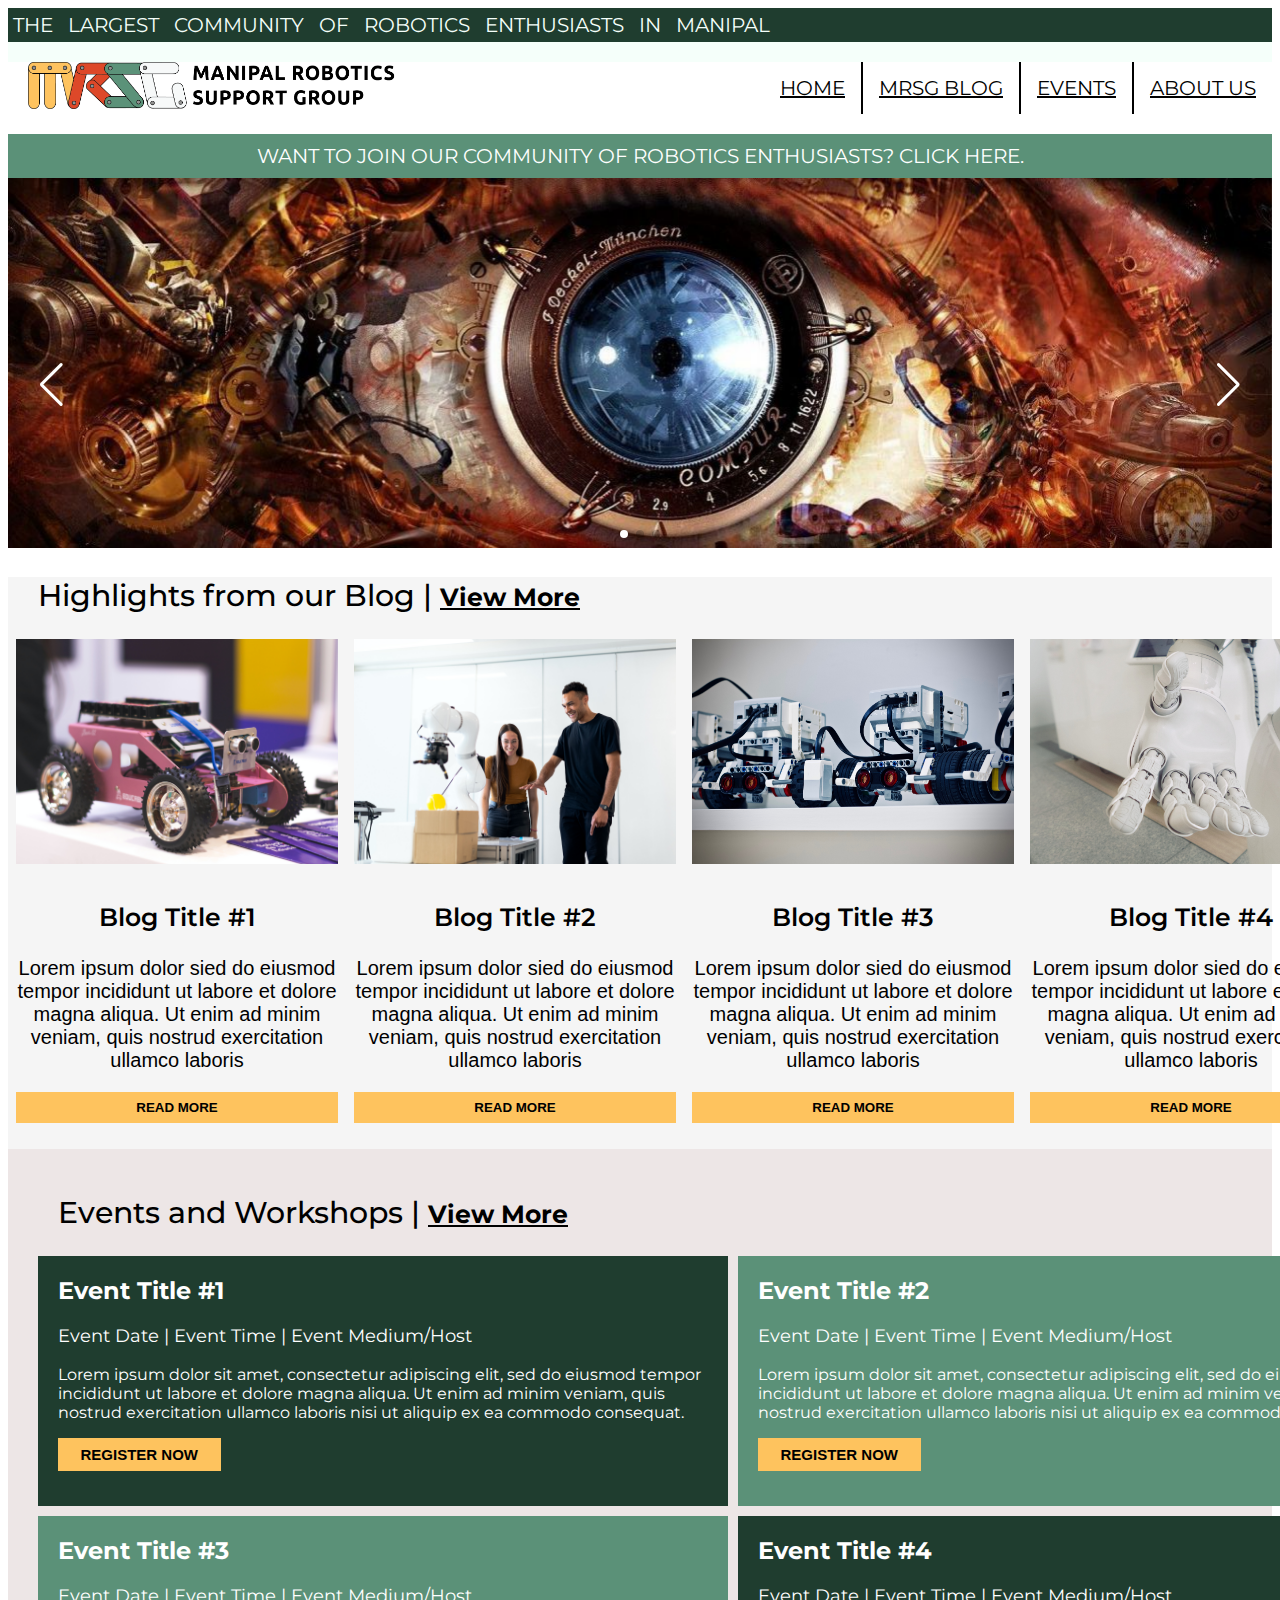
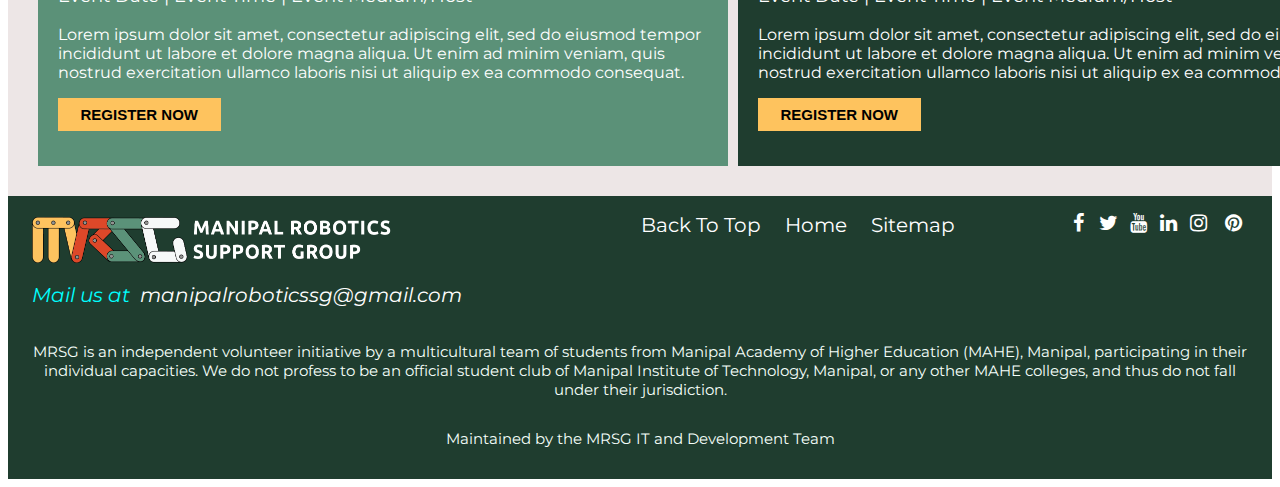
<file: index.html>
<!DOCTYPE html>
<html lang="en">

<head>
    <title>MRSG-Home</title>
    <meta charset="UTF-8">
    <meta name="viewport" content="width=device-width, initial-scale=1">
    <link rel="stylesheet" href="./index.css">
    <link rel="icon" type="image/x-icon" href="./image/MRSG-removebg-preview.png">
    <link rel="preconnect" href="https://fonts.googleapis.com"><link rel="preconnect" href="https://fonts.gstatic.com" crossorigin><link href="https://fonts.googleapis.com/css2?family=Montserrat:ital,wght@0,100;0,200;0,300;0,400;0,500;1,100;1,200;1,300;1,400;1,500&display=swap" rel="stylesheet">
    <link rel="stylesheet" href="https://cdn.jsdelivr.net/npm/swiper@8/swiper-bundle.min.css"/>
</head>

<body>
    <a name="top"></a>
    <div class="header">
        <p>THE &nbsp; LARGEST &nbsp; COMMUNITY &nbsp; OF &nbsp; ROBOTICS &nbsp; ENTHUSIASTS &nbsp; IN &nbsp; MANIPAL</p>
        <div class="topnav">
            <img src="./image/MRSG-logo-horizontal-blacktxt.png" alt="MRSG" width=30% height=10%>
            <a href="./about.html" class="split last" target="_blank" rel="noopener noreferrer">ABOUT US</a>
            <a href="./events.html" class="split" target="_blank" rel="noopener noreferrer">EVENTS</a>
            <a href="#" class="split" target="_blank" rel="noopener noreferrer">MRSG BLOG</a>
            <a href="./index.html" class="split" target="_blank" rel="noopener noreferrer">HOME</a>
        </div>
    </div>
    <div class="body">
        <div class="announcement">
            <p class = "announcement-text">WANT TO JOIN OUR COMMUNITY OF ROBOTICS ENTHUSIASTS? <a href="">CLICK HERE.</a></p>
        </div>

        <!-- Slideshow container -->
        <div class="swiper slideshow-container">
            <!-- Additional required wrapper -->
            <div class="swiper-wrapper">
              <!-- Slides -->
              <div class="swiper-slide"><img src = "image/carousel1.jpg"></div>
              <div class="swiper-slide"><img src = "image/carousel2.jpg"></div>
              <div class="swiper-slide"><img src = "image/carousel3.jpg"></div>
            </div>
            <!-- Pagination -->
            <div class="swiper-pagination"></div>
          
            <!-- Navigation buttons -->
            <div class="swiper-button-prev swiper-button"></div>
            <div class="swiper-button-next swiper-button"></div>
        </div>

        <div class = "website-body">
            <div class="blogs">
                <h2 class = "section-heading">Highlights from our Blog | <a href="#" class="link" target="_blank" rel="noopener noreferrer">View
                        More</a></h2>
                <div class="row">
                    <div class="column">
                        <div class="card">
                            <img src="image/placeholder1.jpg" alt="Blog-Image" class = "blog-image">
                            <div class="event-snippeter">
                                <p class = "blog-title">Blog Title #1</p>
                                <p class = "blog-snippet">Lorem ipsum dolor sied do eiusmod tempor incididunt ut labore et dolore magna aliqua. Ut enim ad minim veniam, quis nostrud exercitation ullamco laboris </p>
                                <p><button class="read-more button"><a href="" class="links">READ MORE</a></button></p>
                            </div>
                        </div>
                    </div>

                    <div class="column">
                        <div class="card">
                            <img src="image/placeholder2.jpg" alt="Blog-Image" class = "blog-image">
                            <div class="event-snippeter">
                                <p class = "blog-title">Blog Title #2</p>
                                <p class = "blog-snippet">Lorem ipsum dolor sied do eiusmod tempor incididunt ut labore et dolore magna aliqua. Ut enim ad minim veniam, quis nostrud exercitation ullamco laboris </p>
                                <p><button class="read-more button"><a href="" class="links">READ MORE</a></button></p>
                            </div>
                        </div>
                    </div>

                    <div class="column">
                        <div class="card">
                            <img src="image/placeholder3.jpg" alt="Blog-Image" class = "blog-image">
                            <div class="event-snippeter">
                                <p class = "blog-title">Blog Title #3</p>
                                <p class = "blog-snippet">Lorem ipsum dolor sied do eiusmod tempor incididunt ut labore et dolore magna aliqua. Ut enim ad minim veniam, quis nostrud exercitation ullamco laboris </p>
                                <p><button class="read-more button"><a href="" class="links">READ MORE</a></button></p>
                            </div>
                        </div>
                    </div>
                    <div class="column">
                        <div class="card">
                            <img src="image/placeholder4.jpg" alt="Blog-Image" class = "blog-image">
                            <div class="event-snippeter">
                                <p class = "blog-title">Blog Title #4</p>
                                <p class = "blog-snippet">Lorem ipsum dolor sied do eiusmod tempor incididunt ut labore et dolore magna aliqua. Ut enim ad minim veniam, quis nostrud exercitation ullamco laboris </p>
                                <p><button class="read-more button"><a href="#" class="links">READ MORE</a></button></p>
                            </div>
                        </div>
                    </div>
                </div>
            </div>

            <div class="events">
                <h2 class = "section-heading">Events and Workshops | <a href="#" class="link" target="_blank" rel="noopener noreferrer">View
                    More</a></h2>
                <div class="rows">
                    <div class="columns">
                        <div class="dark-card event-card">
                            <div class="event-snippet">
                                <h2>Event Title #1</h2>
                                <p class = "event-details">Event Date   |   Event Time  |   Event Medium/Host</p>
                                <p>Lorem ipsum dolor sit amet, consectetur adipiscing elit, sed do eiusmod tempor incididunt ut labore et dolore magna aliqua. Ut enim ad minim veniam, quis nostrud exercitation ullamco laboris nisi ut aliquip ex ea commodo consequat.</p>
                                <button class="buttons"><a href="#" class="links register-link">REGISTER NOW</a></button>
                            </div>
                        </div>
                    </div>
                    <div class="columns">
                        <div class="light-card event-card">
                            <div class="event-snippet">
                                <h2>Event Title #2</h2>
                                <p class = "event-details">Event Date   |   Event Time  |   Event Medium/Host</p>
                                <p>Lorem ipsum dolor sit amet, consectetur adipiscing elit, sed do eiusmod tempor incididunt ut labore et dolore magna aliqua. Ut enim ad minim veniam, quis nostrud exercitation ullamco laboris nisi ut aliquip ex ea commodo consequat.</p>
                                <button class="buttons"><a href="#" class="links register-link">REGISTER NOW</a></button>
                            </div>
                        </div>
                    </div>
                </div>
                <div class = "rows">
                    <div class="columns">
                        <div class="light-card event-card">
                            <div class="event-snippet">
                                <h2>Event Title #3</h2>
                                <p class = "event-details">Event Date   |   Event Time  |   Event Medium/Host</p>
                                <p>Lorem ipsum dolor sit amet, consectetur adipiscing elit, sed do eiusmod tempor incididunt ut labore et dolore magna aliqua. Ut enim ad minim veniam, quis nostrud exercitation ullamco laboris nisi ut aliquip ex ea commodo consequat.</p>
                                <button class="buttons"><a href="#" class="links register-link">REGISTER NOW</a></button>
                            </div>
                        </div>
                    </div>
                    <div class="columns">
                        <div class="dark-card event-card">
                            <div class="event-snippet">
                                <h2>Event Title #4</h2>
                                <p class = "event-details">Event Date   |   Event Time  |   Event Medium/Host</p>
                                <p>Lorem ipsum dolor sit amet, consectetur adipiscing elit, sed do eiusmod tempor incididunt ut labore et dolore magna aliqua. Ut enim ad minim veniam, quis nostrud exercitation ullamco laboris nisi ut aliquip ex ea commodo consequat.</p>
                                <button class="buttons"><a href="#" class="links register-link">REGISTER NOW</a></button>
                            </div>
                        </div>
                    </div>
                </div>
            </div>
        </div>

        <footer class="footer">
            <div class = footer-top">
                <p><img src="./image/MRSG-logo-horizontal-whitetxt.png" alt="MRSG" width=30% height=10% class="mid">
                     &nbsp;&nbsp;&nbsp;&nbsp&nbsp;&nbsp;&nbsp;&nbsp;&nbsp;&nbsp;&nbsp;&nbsp;&nbsp;&nbsp;&nbsp;&nbsp;&nbsp;&nbsp;&nbsp;&nbsp;&nbsp;&nbsp;&nbsp;&nbsp;&nbsp;&nbsp;&nbsp;&nbsp;&nbsp;&nbsp;&nbsp;&nbsp;&nbsp;&nbsp;&nbsp;&nbsp;&nbsp;&nbsp;&nbsp;&nbsp;&nbsp;&nbsp;&nbsp;&nbsp;&nbsp;&nbsp;&nbsp;&nbsp;&nbsp;
                    <a href="#top">&nbsp;&nbsp;&nbsp; &nbsp;&nbsp;&nbsp; Back To Top &nbsp;&nbsp;&nbsp;</a>
                    <a href="./index.html">Home &nbsp;&nbsp;&nbsp;</a>
                    <a href="">Sitemap &nbsp;&nbsp;&nbsp;</a>
                    <link rel="stylesheet"
                        href="https://cdnjs.cloudflare.com/ajax/libs/font-awesome/4.7.0/css/font-awesome.min.css">
                    <a href="#" class="fa fa-pinterest"></a>
                    <a href="https://instagram.com/manipalroboticssg" class="fa fa-instagram" target="_blank"
                    rel="noopener noreferrer">&nbsp;&nbsp;</a>
                    <a href="https://linkedin.com/company/manipalroboticssg" class="fa fa-linkedin" target="_blank"
                        rel="noopener noreferrer">&nbsp;&nbsp;</a>
                    <a href="https://youtube.com/channel/UCE44BowIiJPHc8q-QUDwRFg" class="fa fa-youtube" target="_blank"
                        rel="noopener noreferrer">&nbsp;&nbsp;</a>
                    <a href="#" class="fa fa-twitter" target="_blank" rel="noopener noreferrer">&nbsp;&nbsp;</a>
                    <a href="#" class="fa fa-facebook" target="_blank" rel="noopener noreferrer">&nbsp;&nbsp;</a>
                </p>
                <div class="email">
                    <p>Mail us at &nbsp;<a href="mailto: manipalroboticssg@gmail.com " target="_blank"
                        rel="noopener noreferrer">manipalroboticssg@gmail.com</a></p>
                </div>
            </div>
            <div class="footer-middle">
                <p>MRSG is an independent volunteer initiative by a multicultural team of students from Manipal
                    Academy
                    of
                    Higher Education (MAHE), Manipal, participating in their individual capacities. We do not
                    profess to
                    be
                    an official student club of Manipal Institute of Technology, Manipal, or any other MAHE
                    colleges,
                    and
                    thus do not fall under their jurisdiction.</p>
            </div>
            <div class="footer-bottom">
                <p>Maintained by the MRSG IT and Development Team</p>
            </div>
        </footer>
        <script src="https://cdn.jsdelivr.net/npm/swiper@8/swiper-bundle.min.js"></script>
        <script src="index.js"></script>
</body>

</html>
</file>
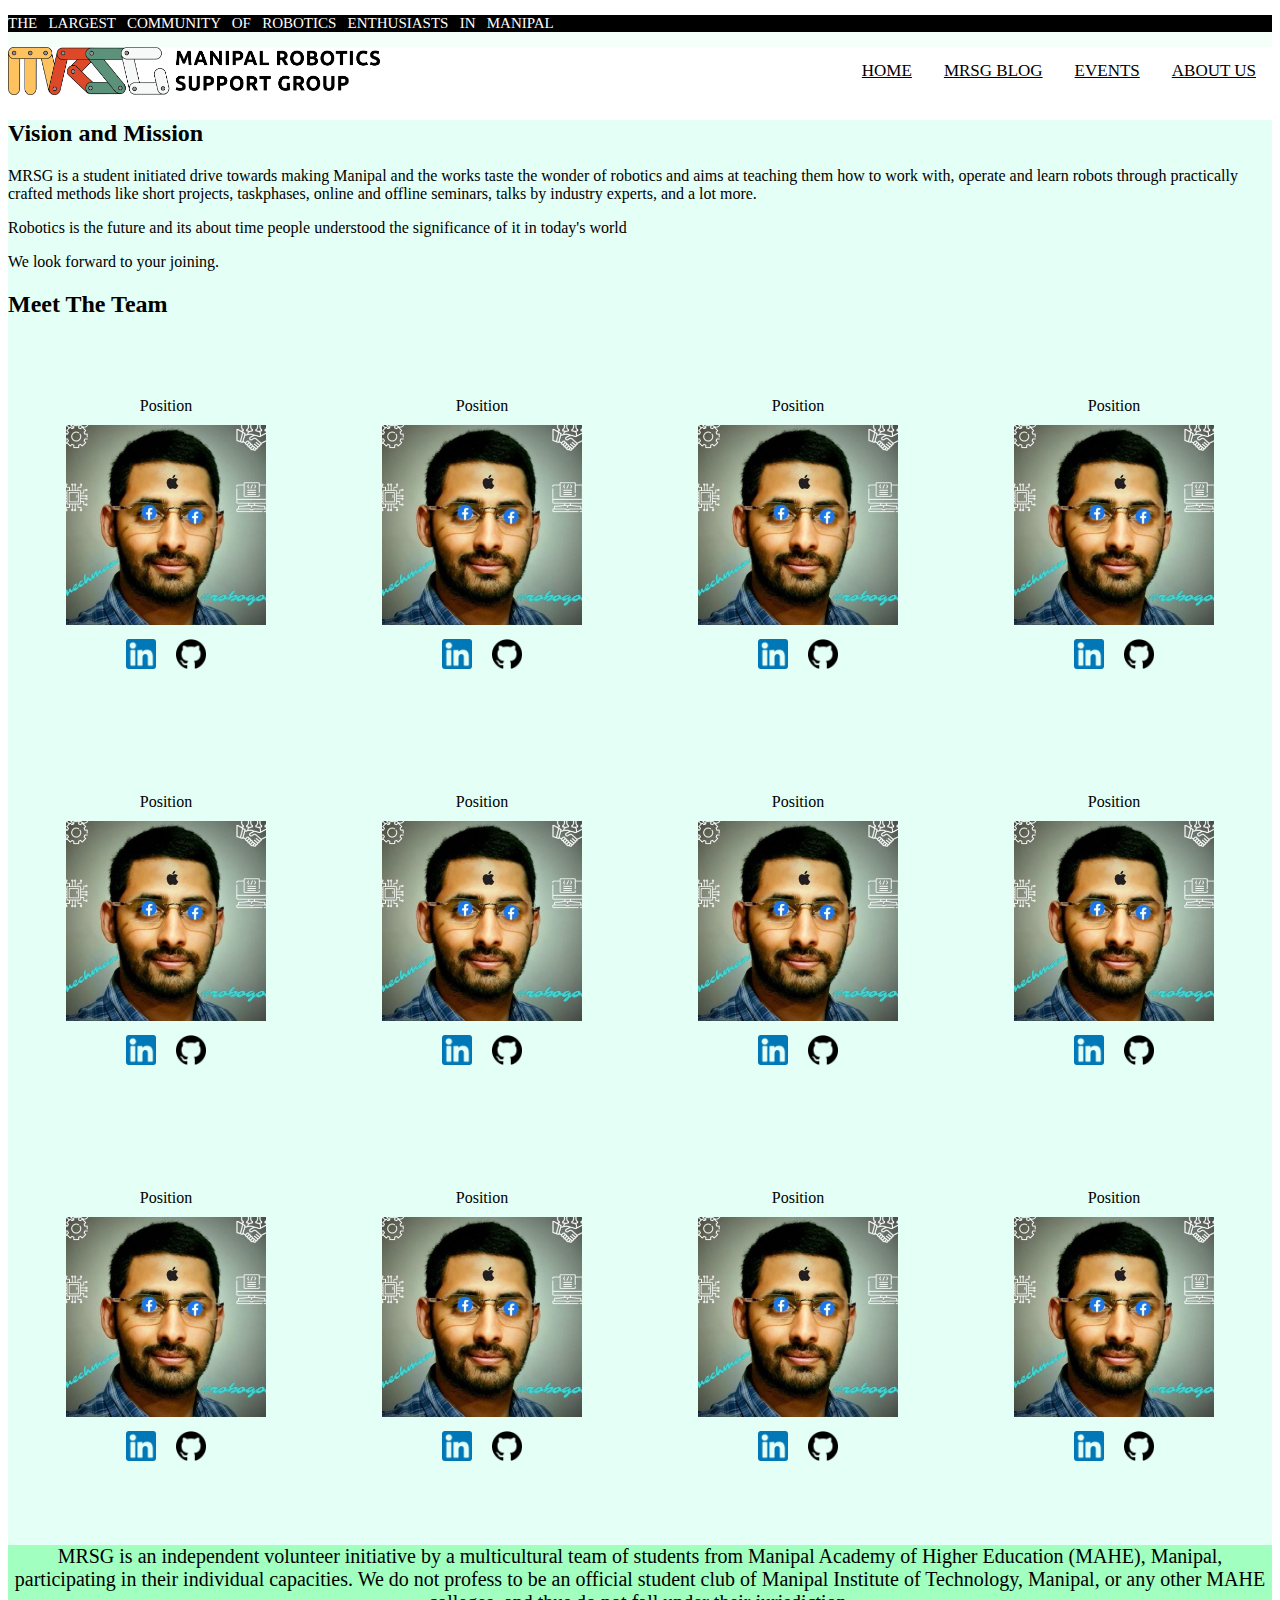
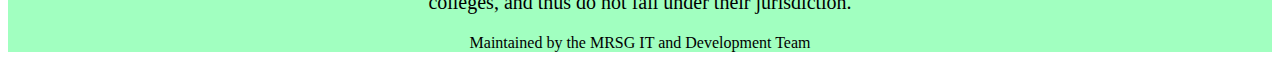
<file: about.html>
<!DOCTYPE html>
<html lang="en">

<head>
    <Title>MRSG-About</Title>
    <meta charset="UTF-8">
    <meta name="viewport" content="width=device-width, initial-scale=1">
    <link rel="stylesheet" href="style.css">
    <link rel="icon" type="image/x-icon" href="./image/MRSG-removebg-preview.png">
</head>
<body>
<div class="header">

    <p>THE &nbsp; LARGEST &nbsp; COMMUNITY &nbsp; OF &nbsp; ROBOTICS &nbsp; ENTHUSIASTS &nbsp; IN &nbsp; MANIPAL</p>

    <div class="topnav">

        <img src="./image/MRSG-logo-horizontal-blacktxt.png" alt="MRSG" width=30% height=10%>

        <a href="./about.html" class="split">ABOUT US</a>

        <a href="./events.html" class="split">EVENTS</a>

        <a href="./blog.html" class="split">MRSG BLOG</a>

        <a href="./index.html" class="split">HOME</a>

    </div>

</div>

<div class="content">
<h2>Vision and Mission</h2>
<p>MRSG is a student initiated drive towards making Manipal and the works taste the wonder of robotics and aims at teaching them how to work with, operate and learn robots through practically crafted methods like short projects, taskphases, online and offline seminars, talks by industry experts, and a lot more.

</p>
<p>Robotics is the future and its about time people understood the significance of it in today's world</p>
<p>We look forward to your joining. </p>
<h2>Meet The Team</h2>

<div class="meet-team">
    <div class="team-item">
        <div class="position">Position</div>
        <img class="meet-image" src="image/god.jpeg">
        <div class="sm">
            <a href="https://www.linkedin.com/login" target="_blank"><img class="sm-im" src="image/linked.png"></a>
            <a href="https://github.com/" target="_blank"><img class="sm-im" src="image/git.png"></a>
            <!--<a href="https://www.instagram.com/" target="_blank"><img class="sm-im" src="insta.png"></a>
            -->
        </div>
    </div>
    <div class="team-item">
        <div class="position">Position</div>
        <img class="meet-image" src="image/god.jpeg">
        <div class="sm">
            <a href="https://www.linkedin.com/login" target="_blank"><img class="sm-im" src="image/linked.png"></a>
            <a href="https://github.com/" target="_blank"><img class="sm-im" src="image/git.png"></a>
            <!--<a href="https://www.instagram.com/" target="_blank"><img class="sm-im" src="insta.png"></a>
            -->
        </div>
    </div>

    <div class="team-item">
        <div class="position">Position</div>
        <img class="meet-image" src="image/god.jpeg">
        <div class="sm">
            <a href="https://www.linkedin.com/login" target="_blank"><img class="sm-im" src="image/linked.png"></a>
            <a href="https://github.com/" target="_blank"><img class="sm-im" src="image/git.png"></a>
            <!--<a href="https://www.instagram.com/" target="_blank"><img class="sm-im" src="insta.png"></a>
            -->
        </div>
    </div>

    <div class="team-item">
        <div class="position">Position</div>
        <img class="meet-image" src="image/god.jpeg">
        <div class="sm">
            <a href="https://www.linkedin.com/login" target="_blank"><img class="sm-im" src="image/linked.png"></a>
            <a href="https://github.com/" target="_blank"><img class="sm-im" src="image/git.png"></a>
            <!--<a href="https://www.instagram.com/" target="_blank"><img class="sm-im" src="insta.png"></a>
            -->
        </div>
    </div>

    <div class="team-item">
        <div class="position">Position</div>
        <img class="meet-image" src="image/god.jpeg">
        <div class="sm">
            <a href="https://www.linkedin.com/login" target="_blank"><img class="sm-im" src="image/linked.png"></a>
            <a href="https://github.com/" target="_blank"><img class="sm-im" src="image/git.png"></a>
            <!--<a href="https://www.instagram.com/" target="_blank"><img class="sm-im" src="insta.png"></a>
            -->
        </div>
    </div>
    <div class="team-item">
        <div class="position">Position</div>
        <img class="meet-image" src="image/god.jpeg">
        <div class="sm">
            <a href="https://www.linkedin.com/login" target="_blank"><img class="sm-im" src="image/linked.png"></a>
            <a href="https://github.com/" target="_blank"><img class="sm-im" src="image/git.png"></a>
            <!--<a href="https://www.instagram.com/" target="_blank"><img class="sm-im" src="insta.png"></a>
            -->
        </div>
    </div>

    <div class="team-item">
        <div class="position">Position</div>
        <img class="meet-image" src="image/god.jpeg">
        <div class="sm">
            <a href="https://www.linkedin.com/login" target="_blank"><img class="sm-im" src="image/linked.png"></a>
            <a href="https://github.com/" target="_blank"><img class="sm-im" src="image/git.png"></a>
            <!--<a href="https://www.instagram.com/" target="_blank"><img class="sm-im" src="insta.png"></a>
            -->
        </div>
    </div>

    <div class="team-item">
        <div class="position">Position</div>
        <img class="meet-image" src="image/god.jpeg">
        <div class="sm">
            <a href="https://www.linkedin.com/login" target="_blank"><img class="sm-im" src="image/linked.png"></a>
            <a href="https://github.com/" target="_blank"><img class="sm-im" src="image/git.png"></a>
            <!--<a href="https://www.instagram.com/" target="_blank"><img class="sm-im" src="insta.png"></a>
            -->
        </div>
    </div>

    <div class="team-item">
        <div class="position">Position</div>
        <img class="meet-image" src="image/god.jpeg">
        <div class="sm">
            <a href="https://www.linkedin.com/login" target="_blank"><img class="sm-im" src="image/linked.png"></a>
            <a href="https://github.com/" target="_blank"><img class="sm-im" src="image/git.png"></a>
            <!--<a href="https://www.instagram.com/" target="_blank"><img class="sm-im" src="insta.png"></a>
            -->
        </div>
    </div>
    <div class="team-item">
        <div class="position">Position</div>
        <img class="meet-image" src="image/god.jpeg">
        <div class="sm">
            <a href="https://www.linkedin.com/login" target="_blank"><img class="sm-im" src="image/linked.png"></a>
            <a href="https://github.com/" target="_blank"><img class="sm-im" src="image/git.png"></a>
            <!--<a href="https://www.instagram.com/" target="_blank"><img class="sm-im" src="insta.png"></a>
            -->
        </div>
    </div>

    <div class="team-item">
        <div class="position">Position</div>
        <img class="meet-image" src="image/god.jpeg">
        <div class="sm">
            <a href="https://www.linkedin.com/login" target="_blank"><img class="sm-im" src="image/linked.png"></a>
            <a href="https://github.com/" target="_blank"><img class="sm-im" src="image/git.png"></a>
            <!--<a href="https://www.instagram.com/" target="_blank"><img class="sm-im" src="insta.png"></a>
            -->
        </div>
    </div>

    <div class="team-item">
        <div class="position">Position</div>
        <img class="meet-image" src="image/god.jpeg">
        <div class="sm">
            <a href="https://www.linkedin.com/login" target="_blank"><img class="sm-im" src="image/linked.png"></a>
            <a href="https://github.com/" target="_blank"><img class="sm-im" src="image/git.png"></a>
            <!--<a href="https://www.instagram.com/" target="_blank"><img class="sm-im" src="insta.png"></a>
            -->
        </div>
    </div>
    
</div>
<div class="feet">
<div class="footer-body">
    <p>MRSG is an independent volunteer initiative by a multicultural team of students from Manipal
        Academy
        of
        Higher Education (MAHE), Manipal, participating in their individual capacities. We do not
        profess to
        be
        an official student club of Manipal Institute of Technology, Manipal, or any other MAHE
        colleges,
        and
        thus do not fall under their jurisdiction.</p>
</div>
<div class="footer-bottom">
    <p>Maintained by the MRSG IT and Development Team</p>
</div>
</div>





</body>

</html>
</file>
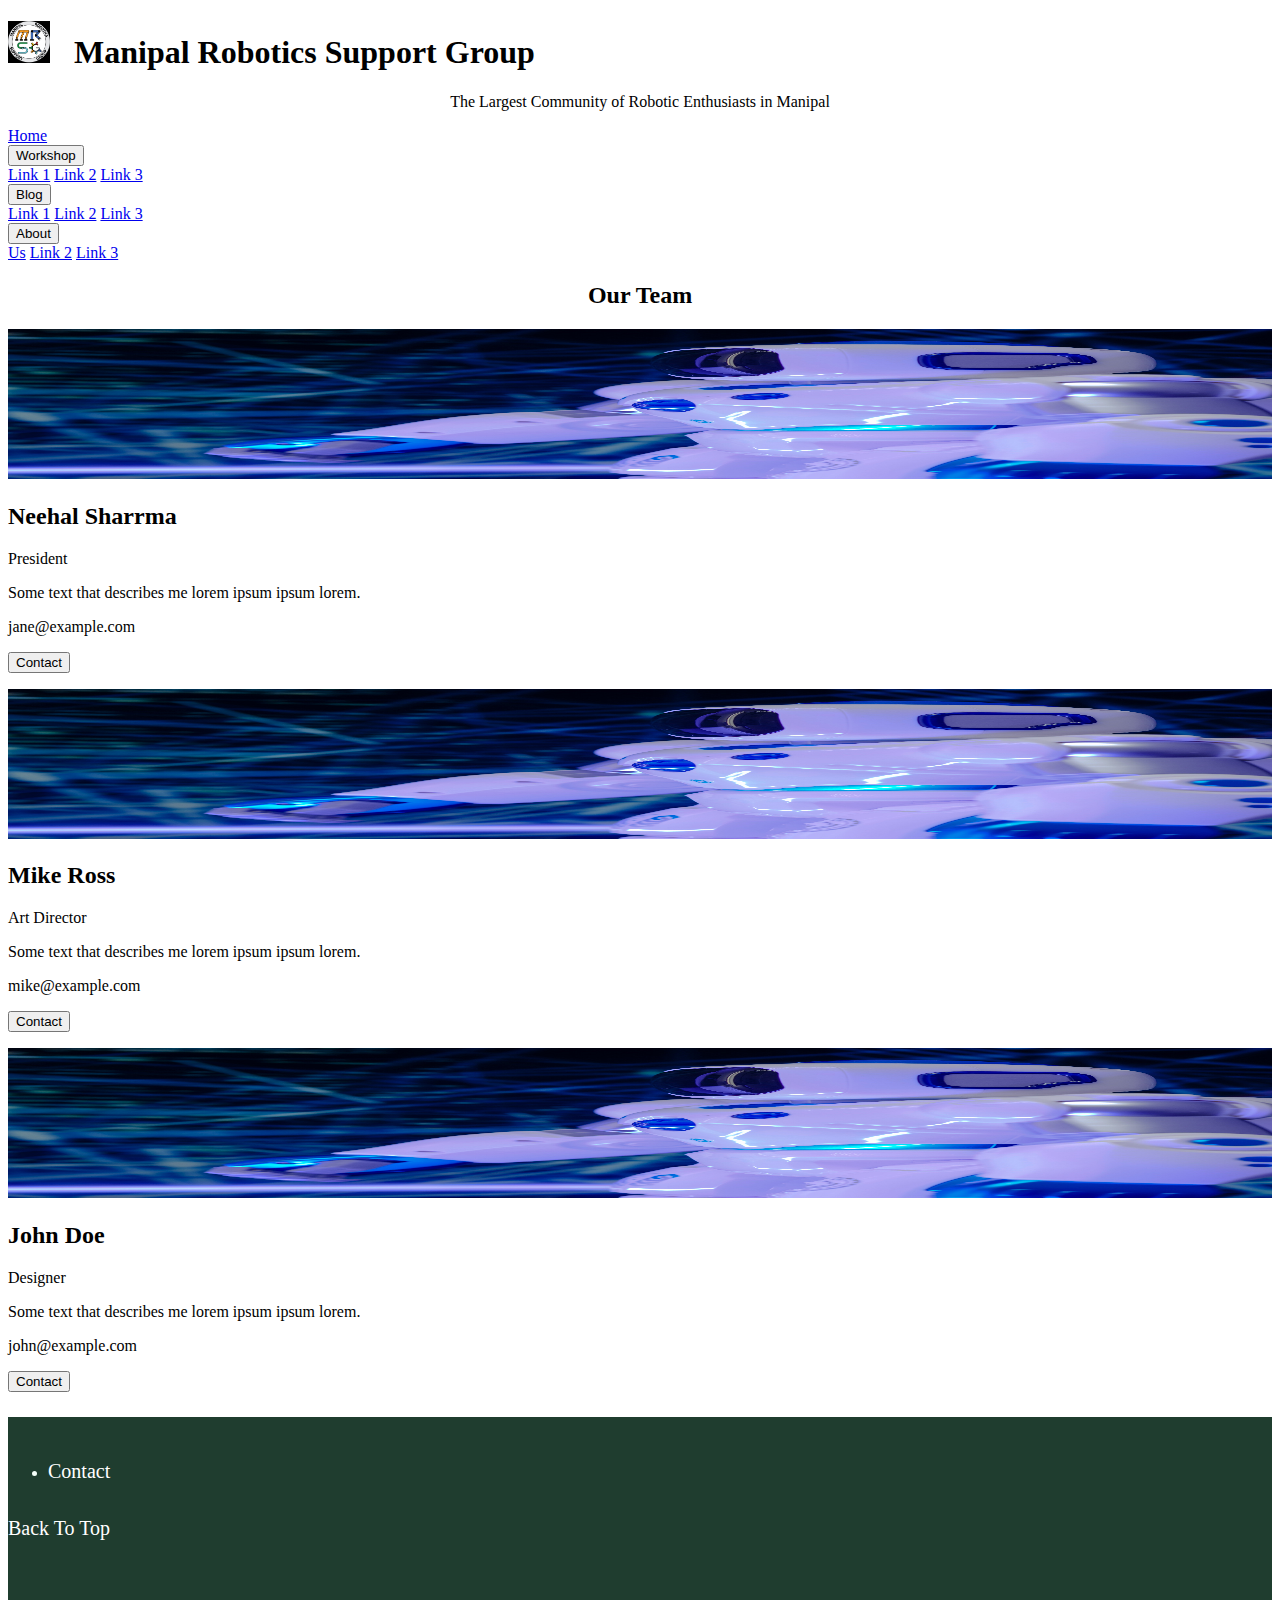
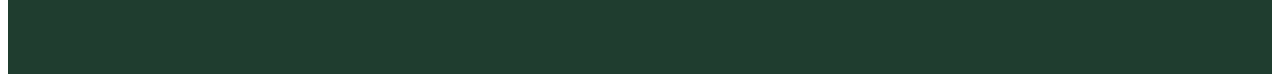
<file: aboutus.html>
<!DOCTYPE html>
<html lang="en">

<head>
    <title>MRSG-About</title>
    <meta charset="UTF-8">
    <meta name="viewport" content="width=device-width, initial-scale=1">
    <link rel="stylesheet" href="style.css">
    <link rel="icon" type="image/x-icon" href="./image/MRSG.jpeg">
</head>

<body>
    <div class="aheader">
        <h1 id="top"><img src="./image/MRSG.jpeg" alt="MRSG" width="42" height="42"> &nbsp; Manipal Robotics Support
            Group</h1>
        <p style="text-align: center"> The Largest Community of Robotic Enthusiasts in Manipal</p>
    </div>
    <div class="navbar">
        <a href="./index.html" class="right">Home</a>
        <div class="dropdown">
            <button class="dropbtn">Workshop
                <i class="fa fa-caret-down"></i>
            </button>
            <div class="dropdown-content">
                <a href="#">Link 1</a>
                <a href="#">Link 2</a>
                <a href="#">Link 3</a>
            </div>
        </div>
        <div class="dropdown">
            <button class="dropbtn">Blog
                <i class="fa fa-caret-down"></i>
            </button>
            <div class="dropdown-content">
                <a href="#">Link 1</a>
                <a href="#">Link 2</a>
                <a href="#">Link 3</a>
            </div>
        </div>
        <div class="dropdown">
            <button class="dropbtn">About
                <i class="fa fa-caret-down"></i>
            </button>
            <div class="dropdown-content">
                <a href="./about.html" target="_blank" rel="noopener noreferrer">Us</a>
                <a href="#">Link 2</a>
                <a href="#">Link 3</a>
            </div>
        </div>
    </div>
    <h2 style="text-align:center">Our Team</h2>
    <div class="row">
        <div class="column">
            <div class="card">
                <img src="./image/pexels-kindel-media-8566521.jpg" alt="Jane" style="width:100%" height="150">
                <div class="container">
                    <h2>Neehal Sharrma</h2>
                    <p class="title">President</p>
                    <p>Some text that describes me lorem ipsum ipsum lorem.</p>
                    <p>jane@example.com</p>
                    <p><button class="button">Contact</button></p>
                </div>
            </div>
        </div>

        <div class="column">
            <div class="card">
                <img src="./image/pexels-kindel-media-8566521.jpg" alt="Mike" style="width:100%" height="150">
                <div class="container">
                    <h2>Mike Ross</h2>
                    <p class="title">Art Director</p>
                    <p>Some text that describes me lorem ipsum ipsum lorem.</p>
                    <p>mike@example.com</p>
                    <p><button class="button">Contact</button></p>
                </div>
            </div>
        </div>

        <div class="column">
            <div class="card">
                <img src="./image/pexels-kindel-media-8566521.jpg" alt="John" style="width:100%" height="150">
                <div class="container">
                    <h2>John Doe</h2>
                    <p class="title">Designer</p>
                    <p>Some text that describes me lorem ipsum ipsum lorem.</p>
                    <p>john@example.com</p>
                    <p><button class="button">Contact</button></p>
                </div>
            </div>
        </div>
    </div>
    <div class="footer">
        <div class="footer">
            <div class="row">
                <div class="column">
                    <ul>
                        <li><a href="./contact.html">Contact</a></li>
                    </ul>
                </div>
                <div class="column"></div>
                <div class="column"></div>
            </div>
            <br>
            <a href="#top">Back To Top</a>

        </div>


</body>

</html>
</file>
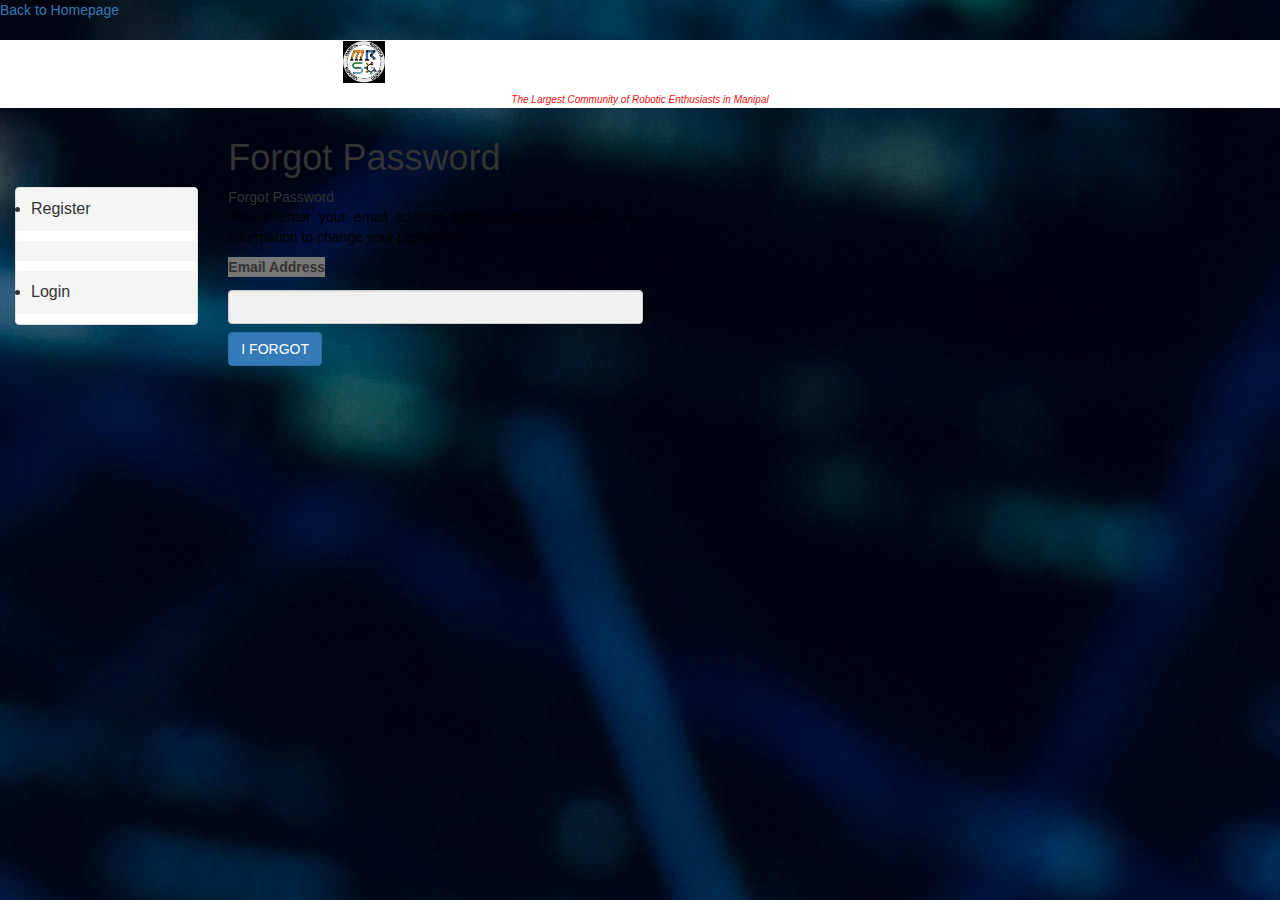
<file: forgotpwd.html>
<!DOCTYPE html>
<html lang="en">

<head>
    <title>Forgot Password</title>
    <meta charset="UTF-8">
    <meta name="viewport" content="width=device-width, initial-scale=1">
    <link rel="stylesheet" href="stylef.css">
    <link rel="icon" type="image/x-icon" href="./image/MRSG.jpeg">
</head>

<body>
    <a href="./index.html">Back to Homepage</a>
    <div class="aheader">
        <h1 id="top"><img src="./image/MRSG.jpeg" alt="MRSG" width="42" height="42"> &nbsp; Manipal Robotics Support
            Group</h1>
        <p style="text-align: center"> The Largest Community of Robotic Enthusiasts in Manipal</p>
    </div>



    <div id="highlighted" class="hl-basic hidden-xs">
        <div class="container-fluid">
            <div class="row">
                <div class="col-sm-9 col-sm-offset-3 col-md-9 col-md-offset-3 col-lg-10 col-lg-offset-2">
                    <h1>Forgot Password</h1>
                </div>
            </div>
        </div>
    </div>
    <div id="content" class="interior-page">
        <div class="container-fluid">
            <div class="row">
                <!--Sidebar-->
                <div class="col-sm-3 col-md-3 col-lg-2 sidebar equal-height interior-page-nav hidden-xs">
                    <div class="dynamicDiv panel-group" id="dd.0.1.0">
                        <div id="subMenu" class="panel panel-default">
                            <ul class="subMenuHighlight panel-heading">
                                <li class="subMenuHighlight panel-title" id="subMenuHighlight">
                                    <a id="li_291" class="subMenuHighlight"
                                        href="./signup.html"><span>Register</span></a>
                                </li>
                            </ul>
                            <ul class="panel-heading">
                                <!-- <li class="panel-title">
                                    <a class="subMenu1" href=""><span class="subMenuHighlight">Forgot
                                            Password</span></a>
                                </li>-->
                            </ul>
                            <ul class="panel-heading">
                                <li class="panel-title">
                                    <a class="subMenu1" href="./login.html"><span>Login</span></a>
                                </li>
                            </ul>
                        </div>
                        <!--<div class="item item-nopad item-noborder item-gold">
                            <a style="padding: 5% 0px;" href="" class="btn btn-primary btn-block" role="button">LEARN
                                MORE</a>
                        </div>-->
                    </div>
                </div>

                <!--Content-->
                <div class="col-sm-9 col-md-9 col-lg-10 content equal-height">
                    <div class="content-area-right">
                        <div class="content-crumb-div">
                            <!--<a href="">Home</a> |
                            <a href="">Your Account</a>--> Forgot Password
                        </div>
                        <div class="row">
                            <div class="col-md-5 forgot-form">
                                <p>Please enter your email address below and we will send you information to change your
                                    password.</p>
                                <label class="label-default" for="un">Email Address</label> <input id="email_addy"
                                    name="email_addy" class="form-control" type="text"><br>
                                <a id="mybad" class="btn btn-primary" role="button">I FORGOT</a>
                            </div>
                            <div class="col-md-5 forgot-return" style="display:none;">
                                <h2>Reset Password Sent</h2>
                                <p>An email has been sent to your address with a reset password you can use to access
                                    your
                                    account.</p>
                            </div>
                        </div>
                    </div>
                </div>
            </div>
        </div>
    </div>
    <script src="https://ajax.googleapis.com/ajax/libs/jquery/1.12.4/jquery.min.js"></script>
    <link rel="stylesheet" href="https://maxcdn.bootstrapcdn.com/bootstrap/3.3.7/css/bootstrap.min.css">
    <script src="https://maxcdn.bootstrapcdn.com/bootstrap/3.3.7/js/bootstrap.min.js"></script>

</body>

</html>
</file>
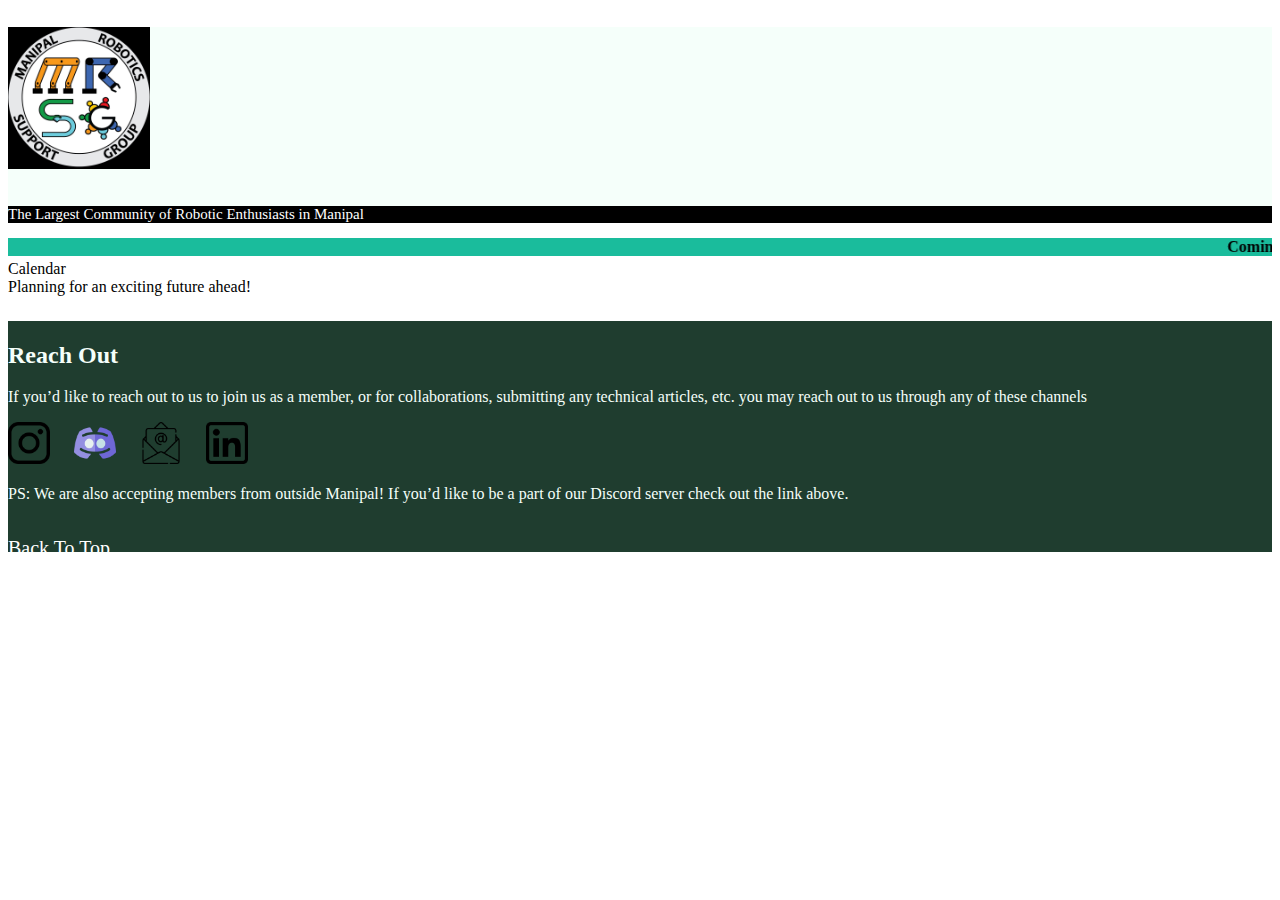
<file: home1.html>
<!DOCTYPE html>
<html lang="en">

<head>
    <title>MRSG-Home</title>
    <meta charset="UTF-8">
    <meta name="viewport" content="width=device-width, initial-scale=1">
    <link rel="stylesheet" href="style.css">
    <link rel="icon" type="image/x-icon" href="./image/MRSG.jpeg">
</head>

<style>
    
</style>

<body>
    <div class="header">
        <h1 id="top"><img src="./image/MRSG.jpeg" alt="MRSG" width="142" height="142"> &nbsp; Manipal Robotics Support
            Group
        </h1>

        <p>The Largest Community of Robotic Enthusiasts in Manipal</p>
    </div>

  

    <marquee bgcolor=#1abc9c>
        <b>Coming Soon!!!!</b>
    </marquee>

    <div class="row">
        <div class="side">
            Calendar
        </div>
        <div class="main">
            Planning for an exciting future ahead!
        </div>
    </div>

    <div class="footer">
        <h2>Reach Out</h2>
        <p>If you’d like to reach out to us to join us as a member, or for collaborations, submitting any technical
            articles, etc. you may reach out to us through any of these channels</p>
        <a href="" target="_blank" rel="noopener noreferrer"><i class="instagram"></i> <img src="./image/instagram.png"
                alt="Instagram" width="42" height="42"></a>&nbsp; &nbsp; &nbsp;
        <a href="https://discord.gg/4STWgrDh7N" target="_blank" rel="noopener noreferrer"><i class="discord"></i><img
                src="./image/discord.png" alt="Discord" width="42" height="42"></a>&nbsp; &nbsp; &nbsp;
        <a href="" target="_blank" rel="noopener noreferrer"><i class="email"></i> <img src="./image/email.png"
                alt="E-Mail" width="42" height="42"></a>&nbsp; &nbsp; &nbsp;
        <a href="" target="_blank" rel="noopener noreferrer"><i class="linkedin"></i> <img src="./image/linkedin.png"
                alt="LinkedIn" width="42" height="42"></a>&nbsp; &nbsp; &nbsp;
        <a href="#" target="_blank" rel="noopener noreferrer"><i class="#"></i></a>
        <br>
        <p>PS: We are also accepting members from outside Manipal! If you’d like to be a part of our Discord server
            check out the link above. </p>
        <br>
        <a href="">Back To Top</a>
    </div>

</body>
</file>
<file: index.css>
html{
    display: flex;
    flex-direction: column;
    justify-content: space-between;
}

.header {
    background: mintcream;
    color: #f5fffa;
    font-size: 20px;
}

.header p {
    margin-top: 0;
    padding: 5px;
    background-color: #1f3d2f;
    font-family: 'Montserrat', sans-serif;
    font-size: 20px;
}

.topnav {
    padding-left: 20px;
    background-color: white;
    overflow: hidden;
}

.topnav a {
    float: left;
    color: #f2f2f2;
    text-align: center;
    padding: 14px 16px;
    text-decoration: none;
    font-size: 17px;
}

.topnav a:hover {
    background-color: #ddd;
    color: black;
}

.topnav a.split {
    float: right;
    background-color: white;
    color: black;
    text-decoration: underline;
    font-family: 'Montserrat', sans-serif;
    font-size: 20px;
    border-right: 2px solid black;
}

.topnav a.split.last{
    border: none;
}

.announcement-text {
    background-color: #5b9178;
    padding: 10px;
    color: white;
    text-align: center;
    font-family: 'Montserrat', sans-serif;
    font-size: 20px;
}

.announcement a{
    text-decoration: none;
    color: white;
}

/* CAROUSEL STYLING */

/* Slideshow container */
.swiper {
    position: relative;
    margin-top: -20px;
    max-height: 600px;
    overflow: hidden;
  }

.swiper-slide img{
    width: 100%;
}

.swiper .swiper-button{
    padding: 20px;
    color: white;
}

.swiper .swiper-button:hover{
    padding: 20px;
    background-color: black;
}

.swiper .swiper-pagination-bullet-active{
    background: white;
}

/* CAROUSEL STYLING ENDS */


/* BLOGS SECTION */

.blogs{
    background-color: #f5f5f5;
}
.blogs .link{
    color: black;
    font-weight: 700;
    font-size: 25px;
}

.section-heading{
    font-family: 'Montserrat', sans-serif;
    font-size: 30px;
    font-weight: 500;
    margin-left: 30px;
}

.column {
    float: left;
    width: 23%;
    margin-bottom: 10px;
    padding:0 8px;
}

/* Display the columns below each other instead of side by side on small screens */
@media screen and (max-width: 650px) {
    .column {
        width: 100%;
        display: block;
    }
}

.row{
    display: flex;
    flex-direction: row;
    justify-content: flex-start;
    max-width: 1500px;
    min-width: 1400px;
}

.card{
    height: 500px;
    display: flex;
    flex-direction: column;
    justify-content: space-between;
}
/* Some left and right padding inside the container */
.container {
    padding: 0 16px;
}

.container::after,
.row::after {
    content: "";
    clear: both;
    display: table;
}
.button {
    border: none;
    outline: 0;
    display: inline-block;
    padding: 8px;
    color: black;
    background-color: #fec35e;
    text-align: center;
    cursor: pointer;
    width: 100%;
}
.links{
    text-decoration: none;
    color: black;
    font-weight: bold;
}
.button:hover {
    background-color:#fec35e;
}

.blog-image{
    width: 100%;
    height: 45%;
}

.blog-title{
    font-family: 'Montserrat', sans-serif;
    font-weight: 600;
    font-size: 25px;
    text-align: center;
}

.blog-snippet{
    font-size: 20px;
    font-family: sans-serif;
    text-align: center;
}

/* BLOG SECTION ENDS */


/* EVENTS SECTION STARTS */

.events{
    background-color: #ede6e6;
    padding: 20px;
}

.rows{
    margin: 10px;
    display: flex;
    gap: 10px;
}

.events .link{
    color: black;
    font-weight: 700;
    font-size: 25px;
}

.event-card{
    box-sizing: border-box;
    color: white;
    display: flex;
    flex-direction: column;
    width: 690px;
    height: 100%;
}

.dark-card {
    background-color: #1f3d2f;
}

.light-card {
    background-color: #5b9178;
}

.event-snippet{
    padding: 0px 20px;
    font-family: 'Montserrat', sans-serif;
}

.event-details {
    font-size: 18px;
}

.columns {
    height: 250px;
}

.buttons {
    border: none;
    display: inline-block;
    padding: 8px;
    color: black;
    background-color: #fec35e;
    text-align: center;
    cursor: pointer;
    width: 25%;
}

.register-link {
    text-decoration: none;
    color: black;
    font-weight: 700;
    font-size: 15px;
    display: inline-block;
}

/* EVENTS SECTION ENDS */

.footer {
    background: #1f3d2f;
    color: mintcream;
    padding: 1px 24px 16px 24px;
    display: flex;
    flex-direction: column;
}

.footer a{
    overflow: hidden;
    text-decoration: none;
    color: white;
    font-size: 20px;
    text-align: center;
}

.footer img.mid{
    vertical-align: text-top;
}
.fa-facebook {
    height: 30px;
    width:30px;
    float: right;
    color: white;
}
.fa-twitter {
    height: 30px;
    width: 30px;
    float: right;
    color: white;
}
.fa-youtube {
    height: 30px;
    width: 30px;
    float: right;
    color: white;
}
.fa-linkedin {
    height: 30px;
    width: 30px;
    float: right;
    color: white;
}
.fa-instagram {
    height: 30px;
    width: 30px;
    float: right;
    color: white;
}
.fa-pinterest {
    height: 30px;
    width: 30px;
    float: right;
    color: white;
}
.email{
    text-align: left;
    font-style: italic;
    font-size: 20px;
    color: aqua;
}
.footer-middle{
    text-align: center;
    font-size: 15px;
}
.footer-bottom{
    text-align: center;
    font-size: 15px;
}

footer {
    font-family: 'Montserrat', sans-serif;
}
</file>
<file: style.css>
.content{
    background-color: #e4fff5;
}



.header {

    background: mintcream;

    color: #f5fffa;

    font-size: 20px;

}



.header p {

    font-size: 15px;

    background-color: black ;

    color:white;

    font-style: bold;

   

}



.topnav {

    background-color: white;

    overflow: hidden;

}



.topnav a {

    float: left;

    color: #f2f2f2;

    text-align: center;

    padding: 14px 16px;

    text-decoration: none;

    font-size: 17px;

}



.topnav a:hover {

    background-color: #ddd;

    color: black;

}



.topnav a.split {

    float: right;

    background-color: white;

    color: black;

    text-decoration: underline;

}

.content{
    color:black;
}

.meet-team{
    display:flex;   /* vertical column of content turns into a horizontal row */
    flex-wrap: wrap;   /*because browser window has constraints,the long horizontal row will wrap back to a column */
    justify-content: space-around;
}

.meet-image{
height:200px;
}

.sm-im{
    height:30px;
    padding:10px;
}

.team-item{
    padding:50px;
}
.position{
    text-align:center;
    padding:10px;
}
.sm{
    display: flex;
    justify-content: center;
}


/* by priyanshu footer*/

.footer {
    background: #1f3d2f;
    color: mintcream;
    bottom: 0%;
    height: 230px;
    margin-top: 25px;
    padding-top: 1px;
    position: relative;
}
.footer a{
    overflow: hidden;
    text-decoration: none;
    color: white;
    font-size: 20px;
    text-align: center;
}

.footer img.mid{
    vertical-align: text-top;
}

.footer-body{
    text-align: center;
    font-size: 20px;
}
.footer-bottom{
    text-align: center;
}

/* content done*/

.feet{
    background-color: #a1ffc0;
}
</file>
<file: stylef.css>
body {
    font-family: Georgia, 'Times New Roman', Times, serif;
    background-color: whitesmoke;
    background-image: url("./image/pexels-kindel-media-8566521.jpg");
}
h1 {
    color: black;
}
p {
    color: black;
    text-align: justify;
}


.aheader {
    font-size: 10px;
    background-color: white;
    text-align: center;
}

.aheader h1 {
    color: rgb(255, 255, 255);
}

.aheader p {
    color: rgb(239, 17, 17);
    font-style: italic;
}

* {
    box-sizing: border-box
}

input[type=text],
input[type=password] {
    width: 100%;
    padding: 15px;
    margin: 5px 0 22px 0;
    display: inline-block;
    border: none;
    background: #f1f1f1;
}

input[type=text]:focus,
input[type=password]:focus {
    background-color: #ddd;
    outline: none;
}

hr {
    border: 1px solid #f1f1f1;
    margin-bottom: 25px;
}

button {
    background-color: #fafdfc;
    color: white;
    padding: 14px 20px;
    margin: 8px 0;
    border: none;
    cursor: pointer;
    width: 100%;
    opacity: 0.9;
}

button:hover {
    opacity: 1;
}

.cancelbtn {
    padding: 14px 20px;
    background-color: #f44336;
}

.cancelbtn,
.signupbtn {
    float: left;
    width: 50%;
    text-decoration: none;
}

.container {
    padding: 16px;
    background-color: wheat;
}

.clearfix::after {
    content: "";
    clear: both;
    display: table;
}

@media screen and (max-width: 300px) {

    .cancelbtn,
    .signupbtn {
        width: 100%;
    }
}



form {
    border: 3px solid #f1f1f1;
}

input[type=text],
input[type=password] {
    width: 100%;
    padding: 12px 20px;
    margin: 8px 0;
    display: inline-block;
    border: 1px solid #ccc;
    box-sizing: border-box;
}

button {
    background-color: #04AA6D;
    color: white;
    padding: 14px 20px;
    margin: 8px 0;
    border: none;
    cursor: pointer;
    width: 100%;
}

button:hover {
    opacity: 0.8;
}

.cancelbtn {
    width: auto;
    padding: 10px 18px;
    background-color: #f44336;
}

.imgcontainer {
    text-align: center;
    margin: 24px 0 12px 0;
}

img.avatar {
    width: 40%;
    border-radius: 50%;
}

.container {
    padding: 16px;
}

span.psw {
    float: right;
    padding-top: 16px;
}

@media screen and (max-width: 300px) {
    span.psw {
        display: block;
        float: none;
    }

    .cancelbtn {
        width: 100%;
    }
}
</file>
